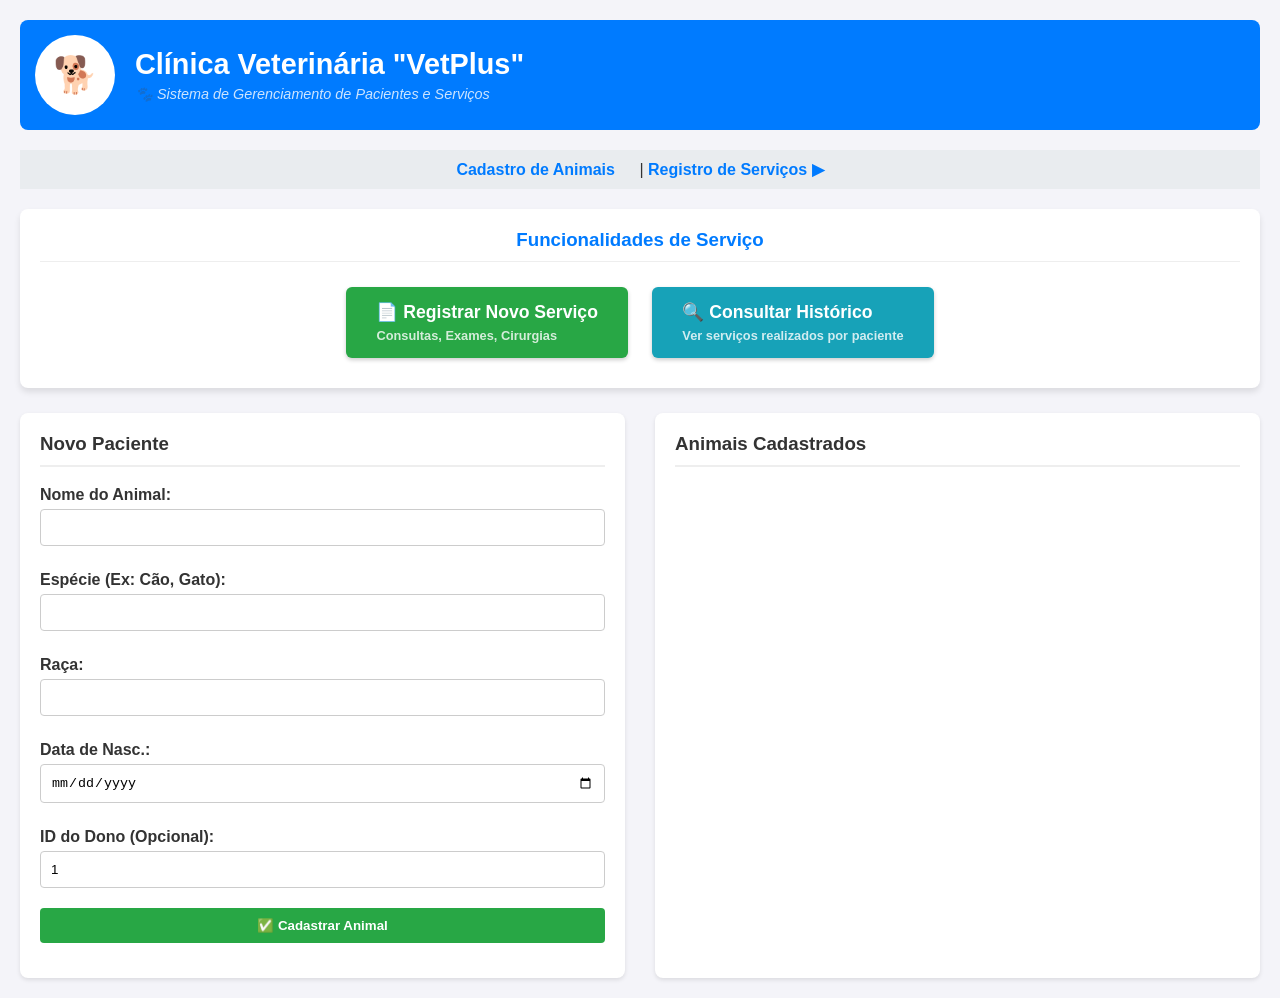
<file: frontend/index.html>
<!DOCTYPE html>
<html lang="pt-BR">
<head>
    <meta charset="UTF-8">
    <meta name="viewport" content="width=device-width, initial-scale=1.0">
    <title>Clínica Vet - Cadastro de Animal</title>
    <link rel="stylesheet" href="style.css">
</head>
<body>
    <header>
        <div class="logo-container"><span class="logo">🐕</span></div>
        <div class="header-content">
            <h1>Clínica Veterinária "VetPlus"</h1>
            <p>🐾 Sistema de Gerenciamento de Pacientes e Serviços</p>
        </div>
    </header>
    
    <nav style="text-align: center; margin-bottom: 20px; padding: 10px; background-color: #e9ecef;">
        <a href="index.html" style="margin-right: 20px; color: #007bff; text-decoration: none; font-weight: bold;">Cadastro de Animais</a> | 
        <a href="servicos.html" style="color: #007bff; text-decoration: none; font-weight: bold;">Registro de Serviços &#9654;</a>
    </nav>

    <div class="quick-actions">
        <h3>Funcionalidades de Serviço</h3>
        <a href="servicos.html" class="action-button register">
            <span>&#128196; Registrar Novo Serviço</span>
            <small>Consultas, Exames, Cirurgias</small>
        </a>
        <a href="servicos.html" class="action-button consult">
            <span>&#128269; Consultar Histórico</span>
            <small>Ver serviços realizados por paciente</small>
        </a>
    </div>

    <main>
        <section class="form-container">
            <h3>Novo Paciente</h3>
            <form id="formCadastroAnimal">
                <label for="nome">Nome do Animal:</label>
                <input type="text" id="nome" name="nome" required>
                <label for="especie">Espécie (Ex: Cão, Gato):</label>
                <input type="text" id="especie" name="especie" required>
                <label for="raca">Raça:</label>
                <input type="text" id="raca" name="raca">
                <label for="dataNascimento">Data de Nasc.:</label>
                <input type="date" id="dataNascimento" name="dataNascimento">
                <label for="idCliente">ID do Dono (Opcional):</label>
                <input type="number" id="idCliente" name="idCliente" value="1" required> 
                <button type="submit">✅ Cadastrar Animal</button>
            </form>
        </section>

        <section class="list-container">
            <h3>Animais Cadastrados</h3>
            <ul id="listaAnimais">
                </ul>
        </section>
    </main>
    
    <script src="login.html"></script>
    <script src="auth.js"></script>
    <script src="script.js"></script>
</body>
</html>
</file>
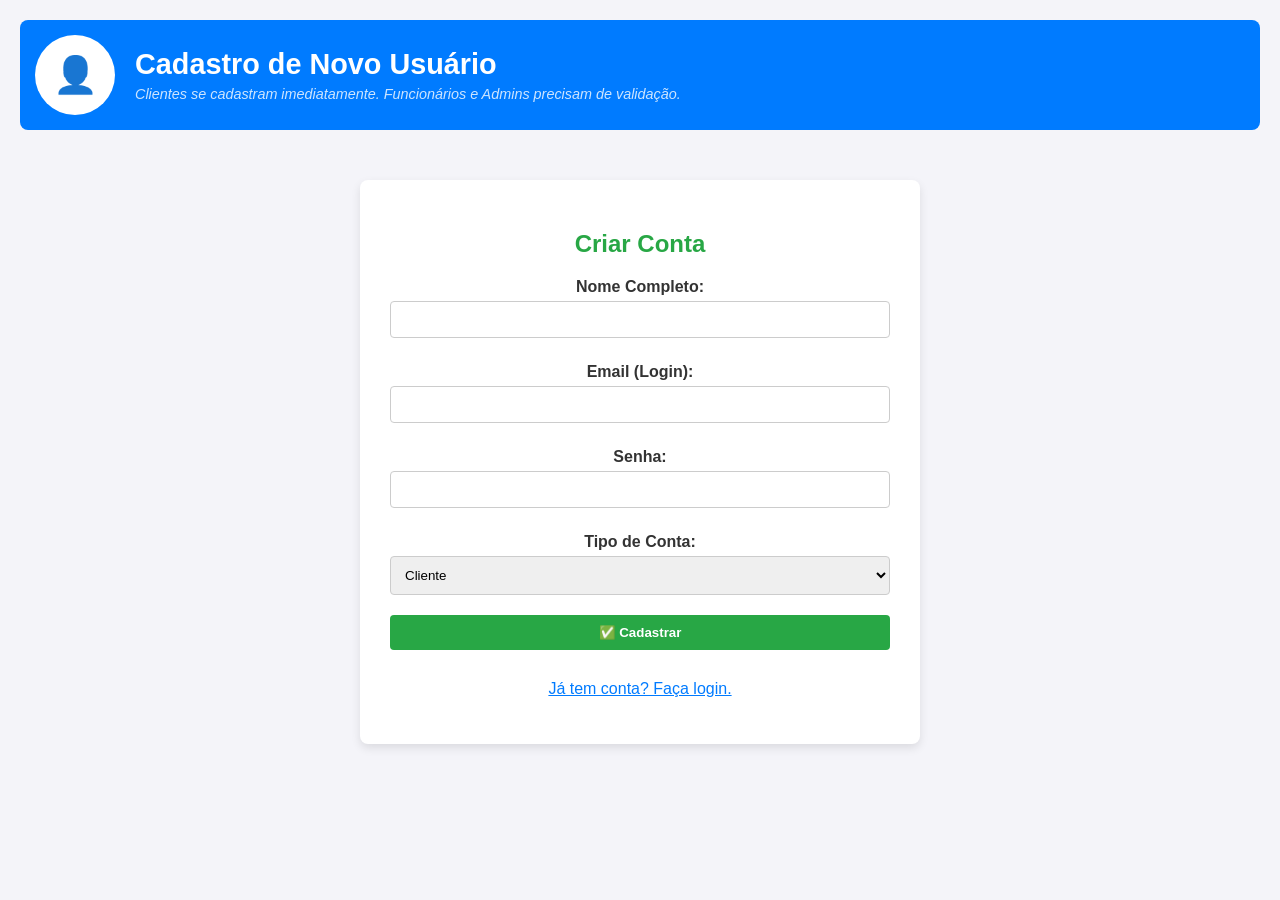
<file: frontend/cadastro_usuario.html>
<!DOCTYPE html>
<html lang="pt-BR">
<head>
    <meta charset="UTF-8">
    <meta name="viewport" content="width=device-width, initial-scale=1.0">
    <title>Clínica Vet - Cadastro de Usuário</title>
    <link rel="stylesheet" href="style.css">
    <style>
        .register-container {
            max-width: 500px;
            margin: 50px auto;
            padding: 30px;
            background: white;
            border-radius: 8px;
            box-shadow: 0 4px 10px rgba(0,0,0,0.1);
            text-align: center;
        }
        .register-container h2 {
            color: #28a745;
            margin-bottom: 20px;
        }
        .register-container button {
            background-color: #28a745;
            color: white;
            font-weight: bold;
            border: none;
            cursor: pointer;
        }
        .register-container button:hover {
            background-color: #218838;
        }
    </style>
</head>
<body>
    <header>
        <div class="logo-container"><span class="logo">&#128100;</span></div>
        <div class="header-content">
            <h1>Cadastro de Novo Usuário</h1>
            <p>Clientes se cadastram imediatamente. Funcionários e Admins precisam de validação.</p>
        </div>
    </header>

    <div class="register-container">
        <h2>Criar Conta</h2>
        <p id="message" style="color: red;"></p>
        <form id="formCadastroUsuario">
            <label for="nome">Nome Completo:</label>
            <input type="text" id="nome" name="nome" required>

            <label for="email">Email (Login):</label>
            <input type="email" id="email" name="email" required>

            <label for="senha">Senha:</label>
            <input type="password" id="senha" name="senha" required>

            <label for="cargo">Tipo de Conta:</label>
            <select id="cargo" name="cargo" required>
                <option value="cliente">Cliente</option>
                <option value="funcionario">Funcionário (Requer validação Admin)</option>
            </select>

            <button type="submit">✅ Cadastrar</button>
        </form>
        <p style="margin-top: 15px;"><a href="login.html">Já tem conta? Faça login.</a></p>
    </div>
    
    <script src="auth.js"></script>
    <script>
        // Lógica de cadastro no Front-end
        const AUTH_API_URL = `${BASE_API_URL}?entity=auth`; // Necessita da BASE_API_URL do auth.js
        
        document.getElementById('formCadastroUsuario').addEventListener('submit', async function(event) {
            event.preventDefault();
            
            const form = event.target;
            const messageElement = document.getElementById('message');
            messageElement.textContent = '';
            
            const userData = {
                action: 'register', 
                nome: form.nome.value,
                email: form.email.value,
                senha: form.senha.value,
                cargo: form.cargo.value
            };

            try {
                const response = await fetch(AUTH_API_URL, {
                    method: 'POST',
                    headers: { 'Content-Type': 'application/json' },
                    body: JSON.stringify(userData)
                });
                
                const result = await response.json();

                if (response.ok) {
                    messageElement.style.color = 'green';
                    messageElement.textContent = result.message + ' Redirecionando para Login...';
                    form.reset();
                    setTimeout(() => {
                        window.location.href = 'login.html';
                    }, 3000); 
                } else {
                    messageElement.style.color = 'red';
                    messageElement.textContent = result.message || 'Erro ao processar cadastro.';
                }
            } catch (error) {
                messageElement.style.color = 'red';
                messageElement.textContent = 'Erro de conexão com o servidor. Verifique o console.';
                console.error('Network Error:', error);
            }
        });
    </script>
</body>
</html>
</file>
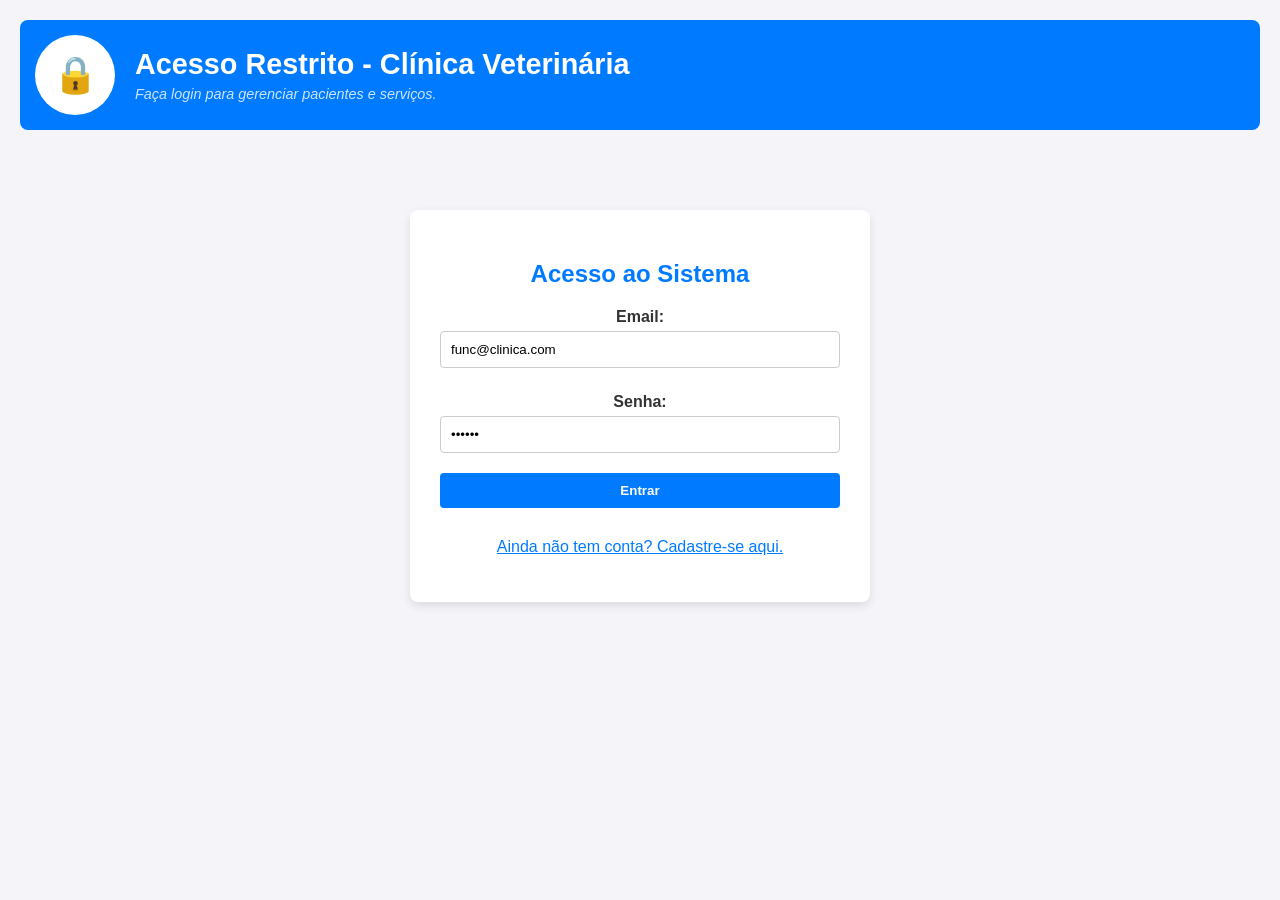
<file: frontend/login.html>
<!DOCTYPE html>
<html lang="pt-BR">
<head>
    <meta charset="UTF-8">
    <meta name="viewport" content="width=device-width, initial-scale=1.0">
    <title>Clínica Vet - Login</title>
    <link rel="stylesheet" href="style.css">
    <style>
        .login-container {
            max-width: 400px;
            margin: 80px auto;
            padding: 30px;
            background: white;
            border-radius: 8px;
            box-shadow: 0 4px 10px rgba(0,0,0,0.1);
            text-align: center;
        }
        .login-container h2 {
            color: #007bff;
            margin-bottom: 20px;
        }
        .login-container button {
            background-color: #007bff;
            color: white;
            font-weight: bold;
            border: none;
            cursor: pointer;
        }
        .login-container button:hover {
            background-color: #0056b3;
        }
    </style>
</head>
<body>
    <header>
        <div class="logo-container"><span class="logo">🔒</span></div>
        <div class="header-content">
            <h1>Acesso Restrito - Clínica Veterinária</h1>
            <p>Faça login para gerenciar pacientes e serviços.</p>
        </div>
    </header>

    <div class="login-container">
        <h2>Acesso ao Sistema</h2>
        <p id="message" style="color: red;"></p>
        <form id="formLogin">
            <label for="email">Email:</label>
            <input type="email" id="email" name="email" value="func@clinica.com" required>

            <label for="senha">Senha:</label>
            <input type="password" id="senha" name="senha" value="123456" required>

            <button type="submit">Entrar</button>
        </form>
        <p style="margin-top: 15px;"><a href="cadastro_usuario.html">Ainda não tem conta? Cadastre-se aqui.</a></p>
    </div>
    <script src="auth.js"></script> 
</body>
</html>
</file>
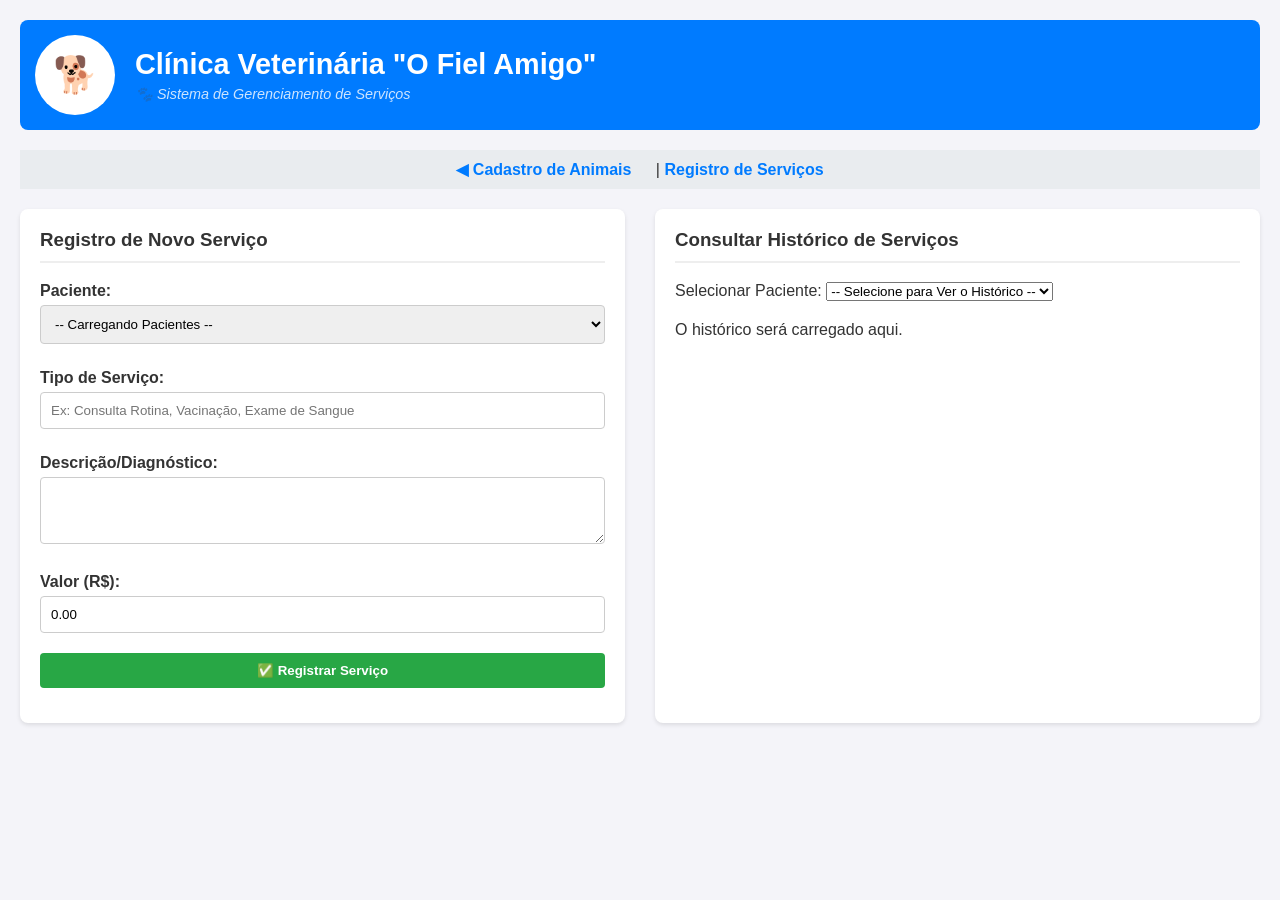
<file: frontend/servicos.html>
<!DOCTYPE html>
<html lang="pt-BR">
<head>
    <meta charset="UTF-8">
    <meta name="viewport" content="width=device-width, initial-scale=1.0">
    <title>Clínica Vet - Registro de Serviços</title>
    <link rel="stylesheet" href="style.css">
</head>
<body>
    <header>
        <div class="logo-container"><span class="logo">🐕</span></div>
        <div class="header-content">
            <h1>Clínica Veterinária "O Fiel Amigo"</h1>
            <p>🐾 Sistema de Gerenciamento de Serviços</p>
        </div>
    </header>
    
    <nav style="text-align: center; margin-bottom: 20px; padding: 10px; background-color: #e9ecef;">
        <a href="index.html" style="margin-right: 20px; color: #007bff; text-decoration: none; font-weight: bold;">&#9664; Cadastro de Animais</a> | 
        <a href="servicos.html" style="color: #007bff; text-decoration: none; font-weight: bold;">Registro de Serviços</a>
    </nav>

    <main>
        <section class="form-container">
            <h3>Registro de Novo Serviço</h3>
            <form id="formRegistroServico">
                <label for="idAnimal">Paciente:</label>
                <select id="idAnimal" name="idAnimal" required>
                    <option value="">-- Carregando Pacientes --</option>
                </select>

                <label for="tipo">Tipo de Serviço:</label>
                <input type="text" id="tipo" name="tipo" required placeholder="Ex: Consulta Rotina, Vacinação, Exame de Sangue">

                <label for="descricao">Descrição/Diagnóstico:</label>
                <textarea id="descricao" name="descricao" rows="3"></textarea>

                <label for="valor">Valor (R$):</label>
                <input type="number" id="valor" name="valor" step="0.01" required min="0" value="0.00">

                <button type="submit">✅ Registrar Serviço</button>
            </form>
        </section>

        <section class="list-container">
            <h3>Consultar Histórico de Serviços</h3>
            
            <label for="selectAnimalHistorico">Selecionar Paciente:</label>
            <select id="selectAnimalHistorico" name="selectAnimalHistorico">
                <option value="">-- Selecione para Ver o Histórico --</option>
            </select>

            <div id="historicoResultados" style="margin-top: 20px;">
                <p>O histórico será carregado aqui.</p>
            </div>
        </section>
    </main>
    
    <script src="auth.js"></script>
    <script src="script_servicos.js"></script> 
</body>
</html>
</file>
<file: frontend/style.css>
/* Estilos Gerais */
body { font-family: Arial, sans-serif; margin: 20px; background-color: #f4f4f9; color: #333; }
header { background-color: #007bff; color: white; padding: 15px; border-radius: 8px; margin-bottom: 20px; display: flex; align-items: center; gap: 20px; }
.logo-container { padding: 10px; background-color: white; border-radius: 50%; width: 60px; height: 60px; display: flex; justify-content: center; align-items: center; }
.logo { font-size: 36px; }
.header-content h1 { margin: 0 0 5px 0; font-size: 1.8em; }
.header-content p { margin: 0; font-style: italic; font-size: 0.9em; opacity: 0.8; }

/* Estrutura Principal e Formulários/Listas */
main { display: flex; gap: 30px; }
.form-container, .list-container { background: white; padding: 20px; border-radius: 8px; box-shadow: 0 2px 4px rgba(0,0,0,0.1); flex: 1; }
.form-container h3, .list-container h3 { border-bottom: 2px solid #eee; padding-bottom: 10px; margin-top: 0; }
form label { display: block; margin-top: 10px; font-weight: bold; }
form input, form select, form textarea, form button { width: 100%; padding: 10px; margin-top: 5px; margin-bottom: 15px; border-radius: 4px; border: 1px solid #ccc; box-sizing: border-box; }
form button { background-color: #28a745; color: white; cursor: pointer; font-weight: bold; transition: background-color 0.3s; border: none;}
form button:hover { background-color: #218838; }
#listaAnimais { list-style: none; padding: 0; }
#listaAnimais li { background: #e9ecef; padding: 12px; margin-bottom: 8px; border-radius: 4px; border-left: 5px solid #007bff; font-size: 0.9em; }

/* Estilo para a tabela de histórico de serviços */
.table-historico { width: 100%; border-collapse: collapse; margin-top: 15px; }
.table-historico th, .table-historico td { border: 1px solid #ccc; padding: 8px; text-align: left; font-size: 0.85em; }
.table-historico th { background-color: #007bff; color: white; }

/* --- Estilos para o Bloco de Ações Rápidas (index.html) --- */
.quick-actions { background-color: #fff; padding: 20px; border-radius: 8px; box-shadow: 0 4px 6px rgba(0,0,0,0.1); margin-bottom: 25px; text-align: center; }
.quick-actions h3 { color: #007bff; margin-top: 0; margin-bottom: 15px; border-bottom: 1px solid #eee; padding-bottom: 10px; }
.action-button { display: inline-block; padding: 15px 30px; margin: 10px; border-radius: 6px; text-decoration: none; color: white; font-weight: bold; transition: background-color 0.3s; min-width: 200px; text-align: left; box-shadow: 0 2px 4px rgba(0,0,0,0.2); }
.action-button span { display: block; font-size: 1.1em; margin-bottom: 5px; }
.action-button small { display: block; font-size: 0.8em; opacity: 0.8; }
.action-button.register { background-color: #28a745; }
.action-button.consult { background-color: #17a2b8; }
.action-button.register:hover { background-color: #218838; }
.action-button.consult:hover { background-color: #138496; }

/* --- Estilos para Páginas de Login e Cadastro (login.html e cadastro_usuario.html) --- */

/* Estilos de container específicos para login/cadastro (para centralizar) */
.login-container, .register-container {
    max-width: 400px; /* Reduz a largura para ficar centralizado e focado */
    margin: 80px auto;
    padding: 30px;
    background: white;
    border-radius: 8px;
    box-shadow: 0 4px 10px rgba(0,0,0,0.1);
    text-align: center;
}

/* Garante que o botão de Login tenha a cor azul padrão da clínica */
.login-container button {
    background-color: #007bff;
}
.login-container button:hover {
    background-color: #0056b3;
}

/* Garante que o botão de Cadastro tenha a cor verde padrão */
.register-container button {
    background-color: #28a745;
}
.register-container button:hover {
    background-color: #218838;
}

.login-container a, .register-container a {
    color: #007bff;
}
</file>
